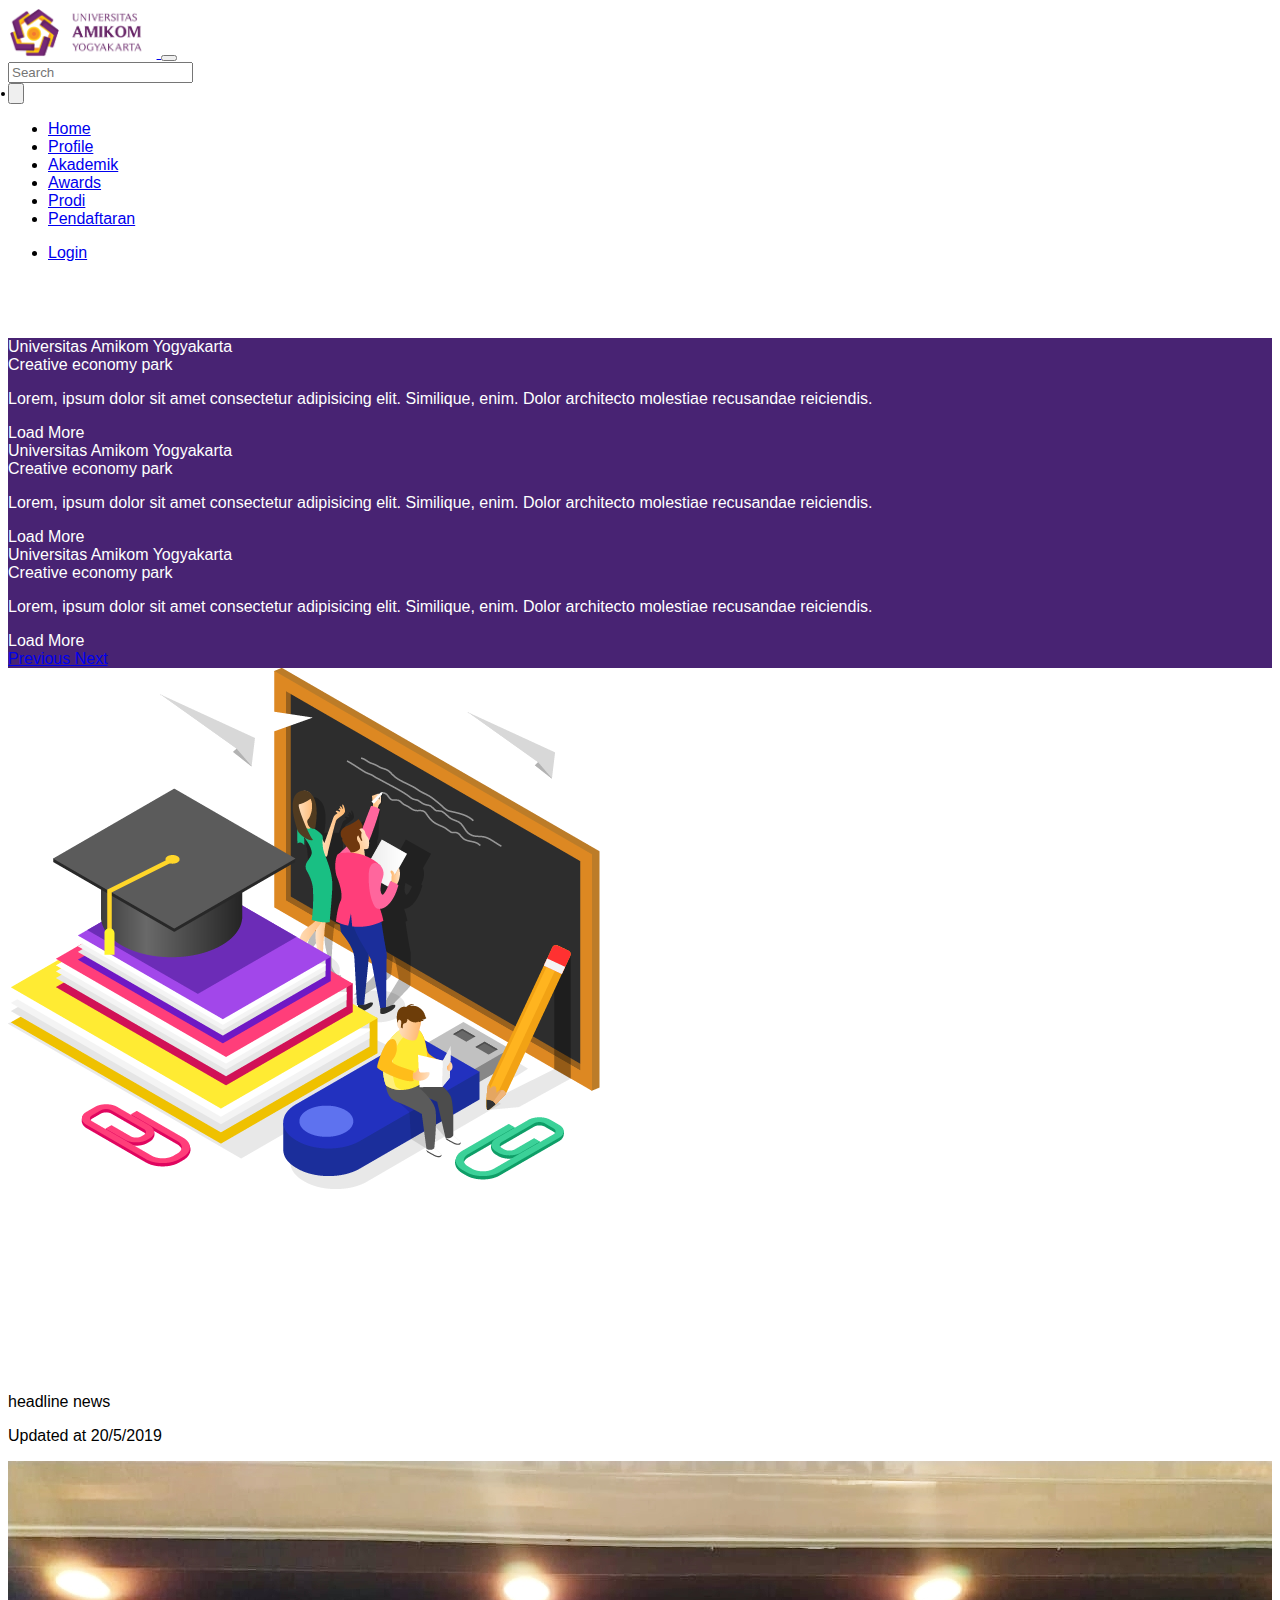
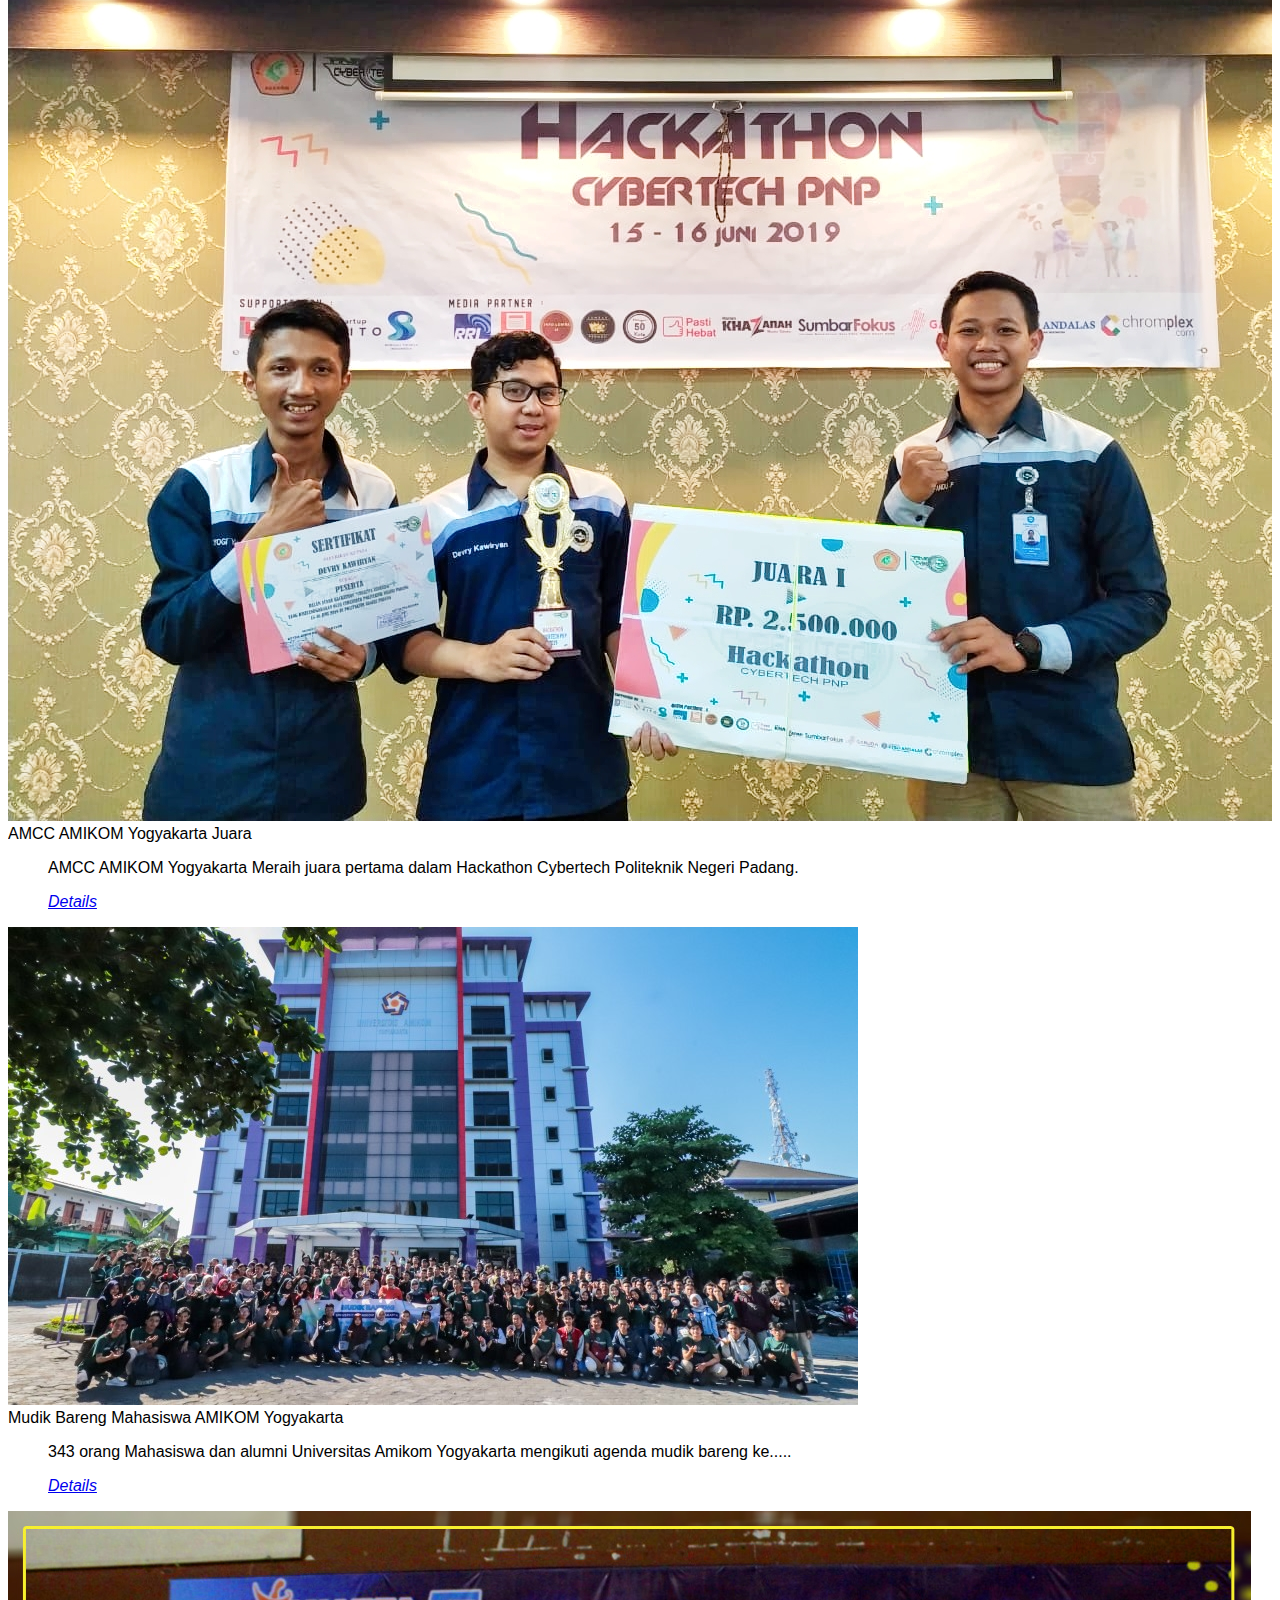
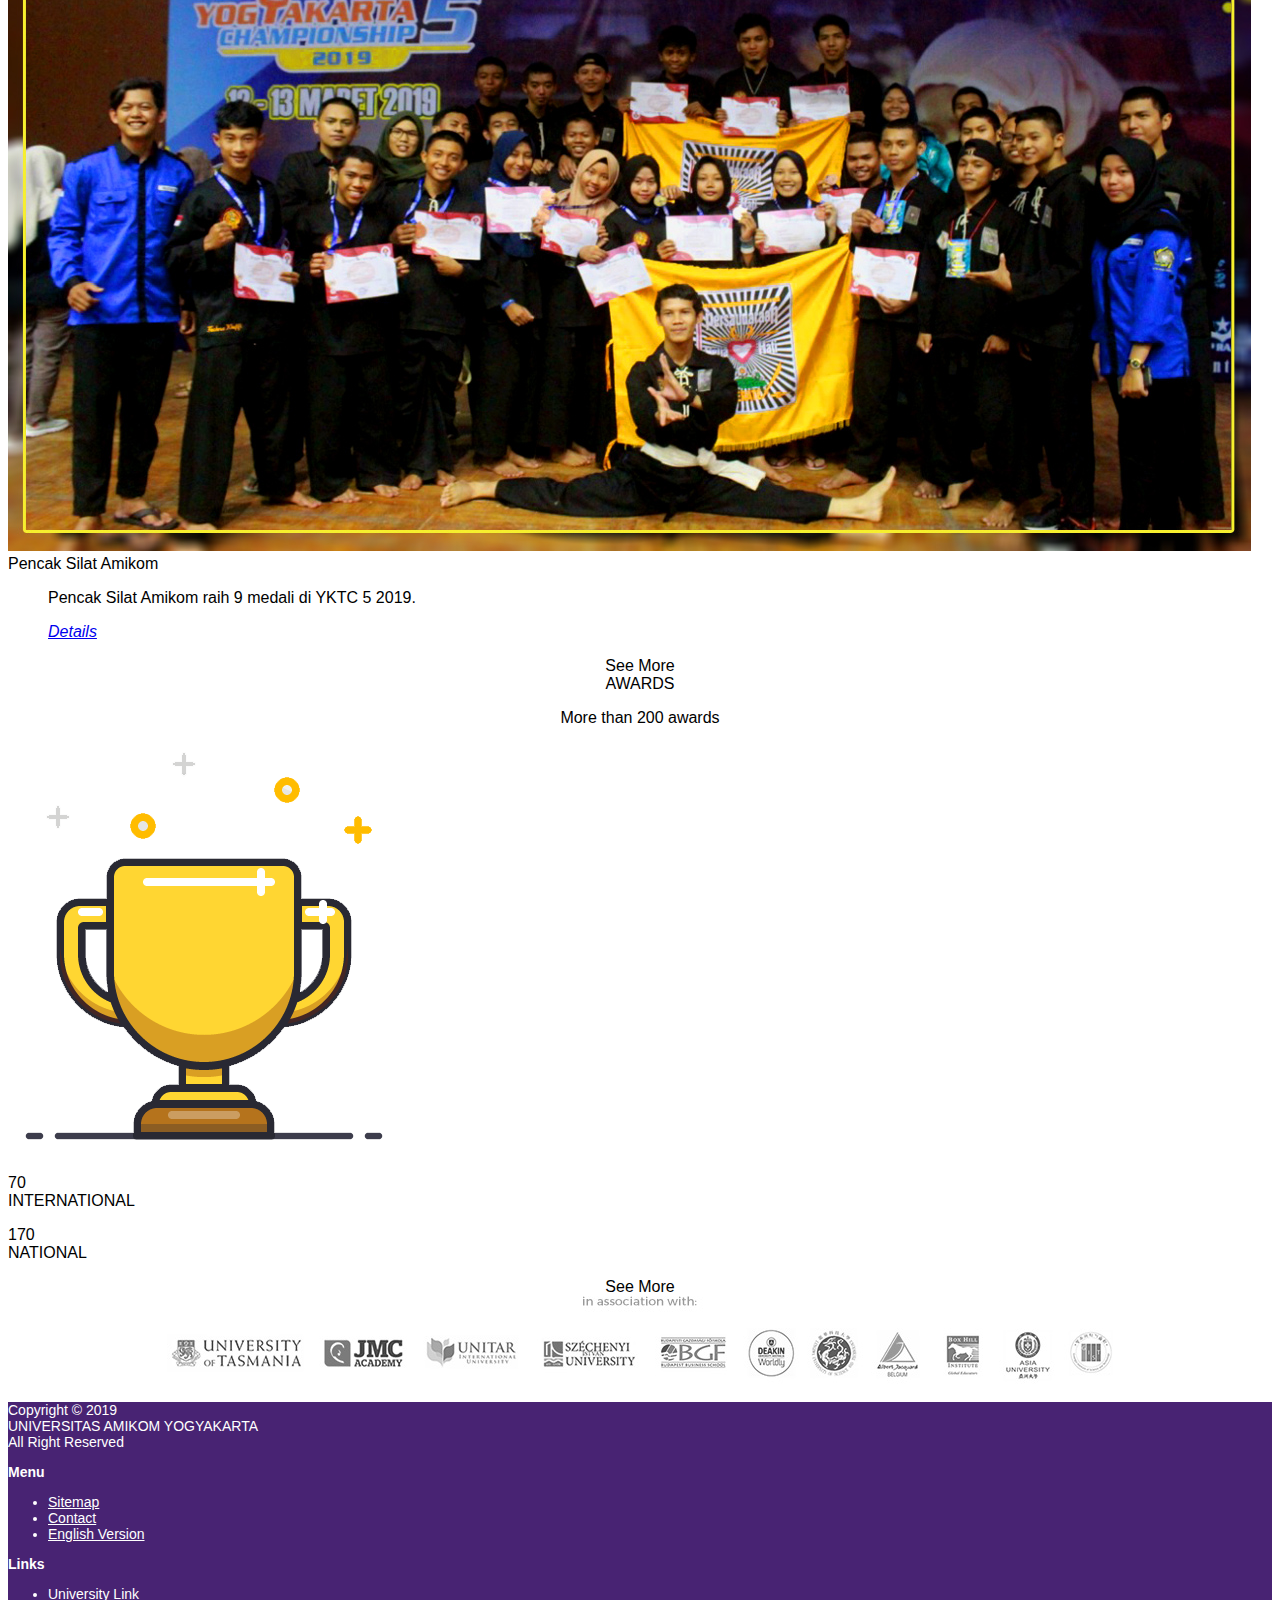
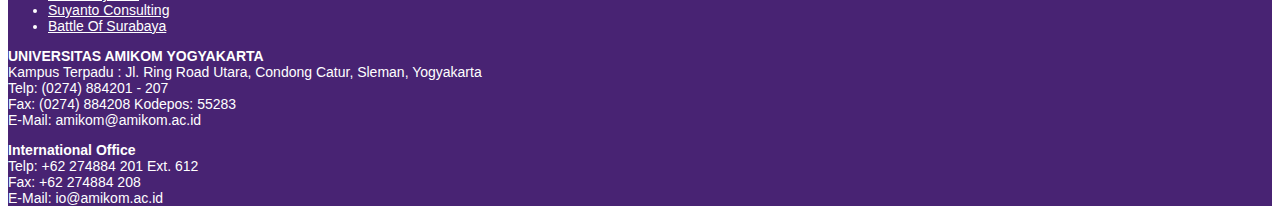
<file: index.html>
<!DOCTYPE html>
<html lang="en">
<head>
  <meta charset="UTF-8">
  <meta name="viewport" content="width=device-width, initial-scale=1.0">
  <meta http-equiv="X-UA-Compatible" content="ie=edge">
  <title>Universitas Amikom Yogyakarta</title>
  <link rel="icon" href="img/img_index/favicon.png">
  <link rel="stylesheet" href="https://use.fontawesome.com/releases/v5.8.2/css/all.css" integrity="sha384-oS3vJWv+0UjzBfQzYUhtDYW+Pj2yciDJxpsK1OYPAYjqT085Qq/1cq5FLXAZQ7Ay" crossorigin="anonymous">
  <link rel="stylesheet" href="https://stackpath.bootstrapcdn.com/bootstrap/4.1.3/css/bootstrap.min.css" integrity="sha384-MCw98/SFnGE8fJT3GXwEOngsV7Zt27NXFoaoApmYm81iuXoPkFOJwJ8ERdknLPMO" crossorigin="anonymous">
  <link rel="stylesheet" href="css/style.css">
</head>
<body>
  <header class="shadow-sm fixed-top bg-white">
    <div class="container">
      <nav class="navbar navbar-expand-lg navbar-light">
        <a class="navbar-brand" href="#">
          <img src="img/img_index/logo.png" alt="logo" height="50px">
        </a>
        <button class="navbar-toggler" type="button" data-toggle="collapse" data-target="#navbarNav" aria-controls="navbarNav" aria-expanded="false" aria-label="Toggle navigation">
          <span class="navbar-toggler-icon"></span>
        </button>
        <div class="collapse navbar-collapse" id="navbarNav">
          <form class="form-inline">
            <div class="input-group">              
              <input type="text" class="form-control" placeholder="Search" aria-label="Username" aria-describedby="basic-addon1">
              <div class="input-group-append">
                <button class="input-group-text" id="basic-addon1">
                  <li class="fas fa-search"></li>
                </button>
              </div>
            </div>
          </form>
          <ul class="ml-auto navbar-nav">
            <li class="nav-item">
              <a class="nav-link" href="#">Home</a>
            </li>
            <li class="nav-item">
              <a class="nav-link" href="#">Profile</a>
            </li>
            <li class="nav-item">
              <a class="nav-link" href="#">Akademik</a>
            </li>
            <li class="nav-item">
              <a class="nav-link" href="#">Awards</a>
            </li>
            <li class="nav-item">
              <a class="nav-link" href="#">Prodi</a>
            </li>
            <li class="nav-item">
              <a class="nav-link" href="#">Pendaftaran</a>
            </li>
          </ul>
          <ul class="navbar-nav">            
            <li class="nav-item">
              <a class="nav-link" href="#">
                <div class="btn btn-outline-primary">Login</div>
              </a>
            </li>
          </ul>
        </div>
      </nav>
    </div>
  </header>

  <section class="carousel">
    <div id="carouselExampleIndicators" class="carousel slide" data-ride="carousel">
      <div class="carousel-inner">
        <div class="carousel-item active">
          <div class="jumbotron jumbotron-fluid">
            <div class="container">
              <div class="col-lg-6 col-sm-12">
                <div>
                  <div class="h1 text-uppercase">Universitas Amikom Yogyakarta</div>
                  <div class="h3 text-uppercase mb-5">
                    Creative economy park
                  </div>
                  <p class="lead mb-5">
                    Lorem, ipsum dolor sit amet consectetur adipisicing elit. 
                    Similique, enim. Dolor architecto molestiae recusandae reiciendis.
                  </p>
                  <div class="btn btn-primary">
                    Load More
                  </div>
                </div>
              </div>
            </div>
          </div>
        </div>
        <div class="carousel-item">
          <div class="jumbotron jumbotron-fluid">
            <div class="container">
              <div class="col-lg-6 col-sm-12">
                <div>
                  <div class="h1 text-uppercase">Universitas Amikom Yogyakarta</div>
                  <div class="h2 text-uppercase mb-5">
                    Creative economy park
                  </div>
                  <p class="lead mb-5">
                    Lorem, ipsum dolor sit amet consectetur adipisicing elit. 
                    Similique, enim. Dolor architecto molestiae recusandae reiciendis.
                  </p>
                  <div class="btn btn-primary">
                    Load More
                  </div>
                </div>
              </div>
            </div>
          </div>
        </div>
        <div class="carousel-item">
          <div class="jumbotron jumbotron-fluid">
            <div class="container">
              <div class="col-lg-6 col-sm-12">
                <div>
                  <div class="h1 text-uppercase">Universitas Amikom Yogyakarta</div>
                  <div class="h2 text-uppercase mb-5">
                    Creative economy park
                  </div>
                  <p class="lead mb-5">
                    Lorem, ipsum dolor sit amet consectetur adipisicing elit. 
                    Similique, enim. Dolor architecto molestiae recusandae reiciendis.
                  </p>
                  <div class="btn btn-primary">
                    Load More
                  </div>
                </div>
              </div>
            </div>
          </div>
        </div>
      </div>
      <a class="carousel-control-prev" href="#carouselExampleIndicators" role="button" data-slide="prev">
        <span class="carousel-control-prev-icon" aria-hidden="true"></span>
        <span class="sr-only">Previous</span>
      </a>
      <a class="carousel-control-next" href="#carouselExampleIndicators" role="button" data-slide="next">
        <span class="carousel-control-next-icon" aria-hidden="true"></span>
        <span class="sr-only">Next</span>
      </a>
    </div>
  </section>

  <section class="banner position-relative">
    <div class="container">
      <div class="row">
        <div class="col-lg-6 col-sm-12"></div>
        <div class="col-lg-6 col-sm-12">
          <div class="position-absolute ilustration">
            <img src="img/img_index/ilustrasi.png" alt="banner" class="img-fluid">
          </div>
        </div>
      </div>
    </div>
  </section>

  <section class="news mb-5">
    <div class="container">
      <div class="h3 text-uppercase text-center">
        headline news
      </div>
      <p class="text-secondary text-center mb-5">
        Updated at 20/5/2019
      </p>
      <div class="row mb-5">
        <div class="col-lg-4 col-sm-12">
          <div class="card border-0">
            <img src="img/img_index/amcc.jpg" alt="img news" class="img-fluid">
            <div class="card-body">
              <div class="h4">
                AMCC AMIKOM Yogyakarta Juara
              </div>
              <blockquote class="blockquote">
                <p class="mb-0">AMCC AMIKOM Yogyakarta Meraih juara pertama dalam Hackathon Cybertech Politeknik Negeri Padang.</p>
                <footer class="blockquote-footer text-right mt-3">
                  <a href="http://www.amikom.ac.id/index.php/main/berita/amcc-amikom-yogyakarta-meraih-juara-pertama-dalam">
                    <cite title="Source Title">Details</cite>
                  </a>
                </footer>
              </blockquote>
            </div>
          </div>
        </div>
        <div class="col-lg-4 col-sm-12">
          <div class="card border-0">
            <img src="img/img_index/mudik_Bareng.jpg" alt="img news" class="img-fluid">
            <div class="card-body">
              <div class="h4">
                Mudik Bareng Mahasiswa AMIKOM Yogyakarta
              </div>
              <blockquote class="blockquote">
                <p class="mb-0">343 orang Mahasiswa dan alumni Universitas Amikom Yogyakarta mengikuti agenda mudik bareng ke.....</p>
                <footer class="blockquote-footer text-right mt-3">
                  <a href="http://www.amikom.ac.id/index.php/main/berita/343-orang-mahasiswa-dan-alumni-universitas-amikom">
                    <cite title="Source Title">Details</cite>
                  </a>
                </footer>
              </blockquote>
            </div>
          </div>
        </div>
        <div class="col-lg-4 col-sm-12">
          <div class="card border-0">
            <img src="img/img_index/pencak_Silat.jpg" alt="img news" class="img-fluid">
            <div class="card-body">
              <div class="h4">
                Pencak Silat Amikom
              </div>
              <blockquote class="blockquote">
                <p class="mb-0">Pencak Silat Amikom raih 9 medali di YKTC 5 2019.</p>
                <footer class="blockquote-footer text-right mt-3">
                  <a href="http://www.amikom.ac.id/index.php/main/berita/pencak-silat-amikom-raih-9-medali-di-yktc-5-219">
                    <cite title="Source Title">Details</cite>
                  </a>
                </footer>
              </blockquote>
            </div>
          </div>
        </div>
      </div>      
      <center>
        <div class="btn btn-primary mb-5">
          See More
        </div>
      </center>
    </div>
  </section>

  <!--<section class="akademik mb-5">
    <div class="container">
      <div class="text-center mb-5">
        <div class="h3 text-uppercase">
          akademik
        </div>
        <p class="text-secondary">
          All about akademik
        </p>
      </div>
      <div class="col-lg-8 mx-auto">
        <div class="row">
          <div class="col-lg-6 col-sm-12 order-lg-1 order-sm-2 mb-5">
            <p>
              <div class="h4">
                Mahasiswa
              </div>
              <div>
                Lorem ipsum dolor sit amet consectetur adipisicing elit. 
                Maxime nobis animi eligendi a voluptates.
              </div>
            </p>
          </div>
          <div class="col-lg-6 col-sm-12 order-lg-2 order-sm-1 mb-5">
            <img src="img/mahasiswa.png" alt="mahasiswa" class="img-fluid">
          </div>
        </div>
        <div class="row">
          <div class="col-lg-6 col-sm-12 mb-5">
            <img src="img/dosen.png" alt="dosen" class="img-fluid">
          </div>
          <div class="col-lg-6 col-sm-12 mb-5">
            <p>
              <div class="h4">
                Dosen
              </div>
              <div>
                Lorem ipsum dolor sit amet consectetur adipisicing elit. 
                Maxime nobis animi eligendi a voluptates.
              </div>
            </p>
          </div>
        </div>
      </div>   
      <center>
        <div class="btn btn-primary mb-5">
          See More
        </div>
      </center>
    </div>
  </section>-->

  <section class="awards mb-5">
    <div class="container">
      <center class="mb-5">
        <div class="h3">AWARDS</div>
        <p class="text-secondary">More than 200 awards</p>
      </center>
      <div class="col-lg-12 mx-auto mb-5">
        <div class="row">
          <div class="col-lg-4 col-sm-12">
            <img src="img/img_index/trophy.png" alt="trophy" class="img-fluid">
          </div>
          <div class="col-lg-8 col-sm-12 clearfix">
            <div class="float-right">
              <p>
                <div class="display-1 font-weight-bold text-warning">
                  70
                </div>
                <div class="display-4 font-weight-bold">
                  INTERNATIONAL
                </div>
              </p>
              <p>
                <div class="display-1 font-weight-bold text-warning">
                  170
                </div>
                <div class="display-4 font-weight-bold">
                  NATIONAL
                </div>
              </p>
            </div>
          </div>
        </div>
      </div>   
      <center>
        <div class="btn btn-primary mb-5">
          See More
        </div>
      </center>
    </div>
  </section>

  <section class="asosiation">
    <div class="container">
      <center>
        <img src="img/img_index/amikom-in-association.jpg" alt="asosiation" class="img-fluid mb-5">
      </center>
    </div>
  </section>

  <section class="footer">
    <div class="container">
      <div class="jumbotron jumbotron-fluid bg-transparent mb-0">
        <div class="row">
          <div class="col-lg-3 col-md-6 col-sm-12">
            <p>
              Copyright &copy; 2019 <br>
              UNIVERSITAS AMIKOM YOGYAKARTA <br>
              All Right Reserved
            </p>
          </div>
          <div class="col-lg-3 col-md-6 col-sm-12">
            <b>Menu</b>
            <ul class="nav flex-column">
              <li class="nav-item">
                <a class="nav-link" href="#">Sitemap</a>
              </li>
              <li class="nav-item">
                <a class="nav-link" href="#">Contact</a>
              </li>
              <li class="nav-item">
                <a class="nav-link" href="#">English Version</a>
              </li>
            </ul>
          </div>
          <div class="col-lg-3 col-md-6 col-sm-12">
            <b>Links</b>
            <ul class="nav flex-column">
              <li class="nav-item">
                <a class="nav-link" href="#">University Link</a>
              </li>
              <li class="nav-item">
                <a class="nav-link" href="#">Suyanto Consulting</a>
              </li>
              <li class="nav-item">
                <a class="nav-link" href="#">Battle Of Surabaya</a>
              </li>
            </ul>
          </div>
          <div class="col-lg-3 col-md-6 col-sm-12">
            <p>
              <b>UNIVERSITAS AMIKOM YOGYAKARTA</b> <br>
              Kampus Terpadu : Jl. Ring Road Utara, Condong Catur, Sleman, Yogyakarta <br>                
              Telp: (0274) 884201 - 207 <br>	
              Fax: (0274) 884208 Kodepos: 55283 <br>   
              E-Mail: amikom@amikom.ac.id
            </p>
            <p>              
              <b>International Office</b> <br>
              Telp: +62 274884 201 Ext. 612 <br>
              Fax: +62 274884 208 <br>
              E-Mail: io@amikom.ac.id <br>
            </p>
          </div>
        </div>
      </div>
    </div>
  </section>

  <script src="https://code.jquery.com/jquery-3.3.1.slim.min.js" integrity="sha384-q8i/X+965DzO0rT7abK41JStQIAqVgRVzpbzo5smXKp4YfRvH+8abtTE1Pi6jizo" crossorigin="anonymous"></script>
  <script src="https://cdnjs.cloudflare.com/ajax/libs/popper.js/1.14.3/umd/popper.min.js" integrity="sha384-ZMP7rVo3mIykV+2+9J3UJ46jBk0WLaUAdn689aCwoqbBJiSnjAK/l8WvCWPIPm49" crossorigin="anonymous"></script>
  <script src="https://stackpath.bootstrapcdn.com/bootstrap/4.1.3/js/bootstrap.min.js" integrity="sha384-ChfqqxuZUCnJSK3+MXmPNIyE6ZbWh2IMqE241rYiqJxyMiZ6OW/JmZQ5stwEULTy" crossorigin="anonymous"></script>
</body>
</html>
</file>
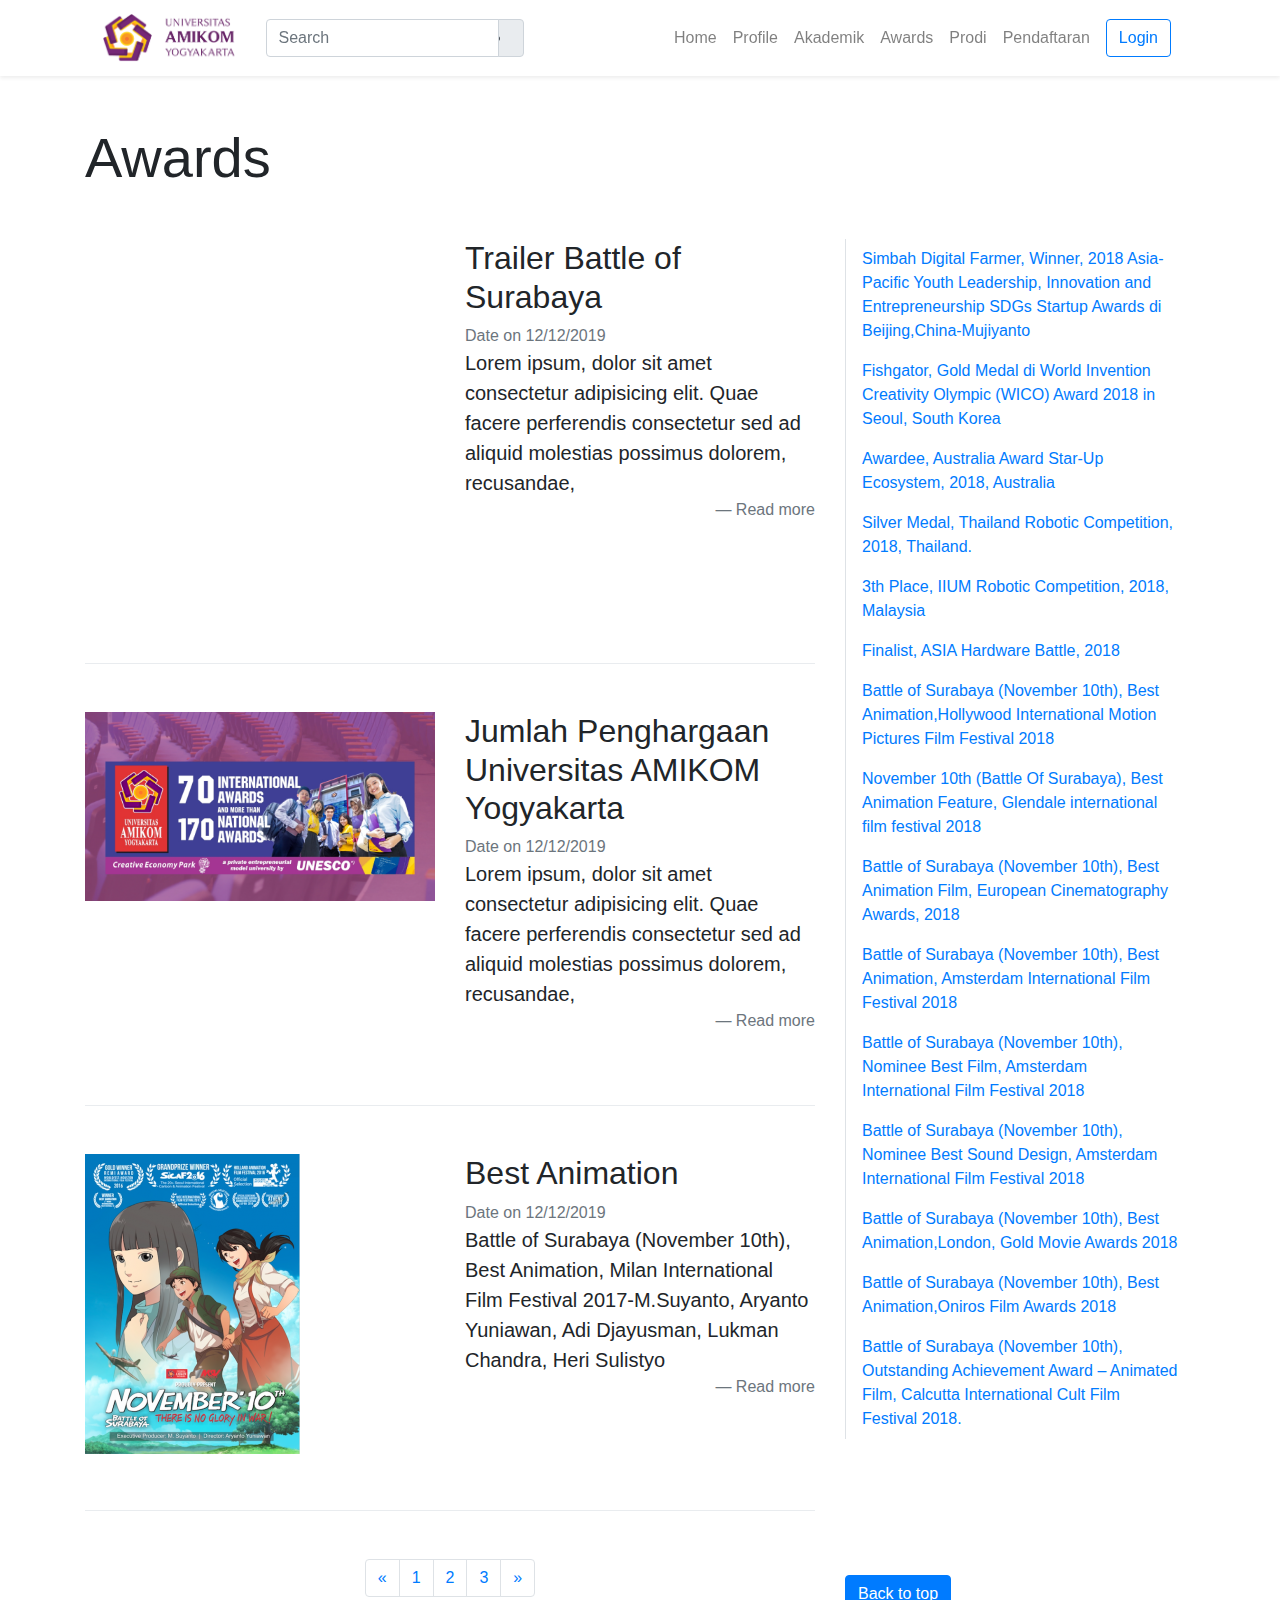
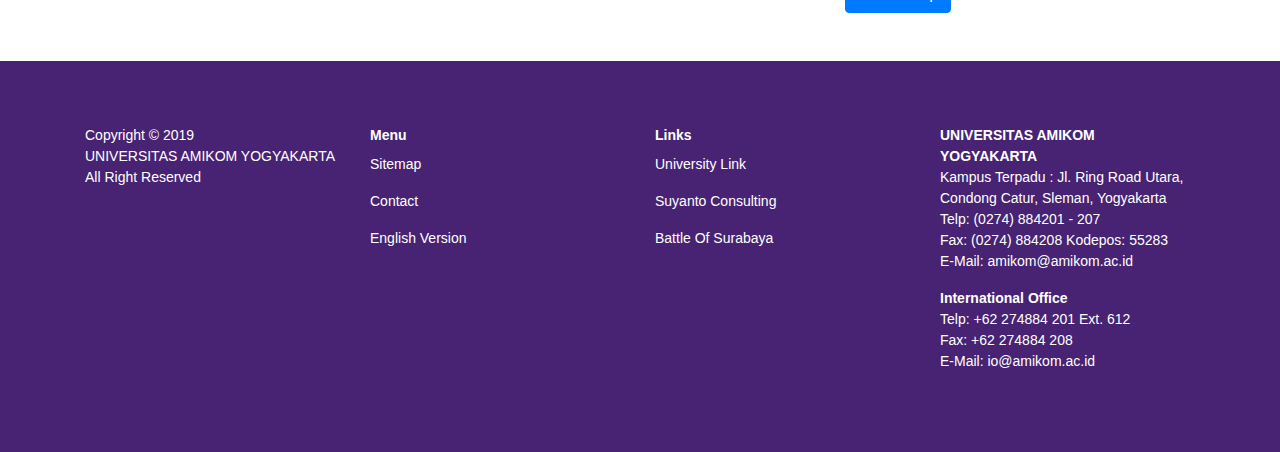
<file: awards.html>
<!DOCTYPE html>
<html lang="en">
<head>
  <meta charset="UTF-8">
  <meta name="viewport" content="width=device-width, initial-scale=1.0">
  <meta http-equiv="X-UA-Compatible" content="ie=edge">
  <link rel="icon" href="img/img_awards/favicon.png">
  <link rel="stylesheet" href="https://use.fontawesome.com/releases/v5.8.2/css/all.css" integrity="sha384-oS3vJWv+0UjzBfQzYUhtDYW+Pj2yciDJxpsK1OYPAYjqT085Qq/1cq5FLXAZQ7Ay" crossorigin="anonymous">
  <link rel="stylesheet" href="https://stackpath.bootstrapcdn.com/bootstrap/4.3.1/css/bootstrap.min.css" integrity="sha384-ggOyR0iXCbMQv3Xipma34MD+dH/1fQ784/j6cY/iJTQUOhcWr7x9JvoRxT2MZw1T" crossorigin="anonymous">
  <link rel="stylesheet" href="css/style.css">
  <title>Universitas Amikom Yogyakarta | News</title>
</head>
<body>
  <header class="shadow-sm fixed-top bg-white">
    <div class="container">
      <nav class="navbar navbar-expand-lg navbar-light">
        <a class="navbar-brand" href="#">
          <img src="img/img_awards/logo.png" alt="logo" height="50px">
        </a>
        <button class="navbar-toggler" type="button" data-toggle="collapse" data-target="#navbarNav" aria-controls="navbarNav" aria-expanded="false" aria-label="Toggle navigation">
          <span class="navbar-toggler-icon"></span>
        </button>
        <div class="collapse navbar-collapse" id="navbarNav">
          <form class="form-inline">
            <div class="input-group">              
              <input type="text" class="form-control" placeholder="Search" aria-label="Username" aria-describedby="basic-addon1">
              <div class="input-group-append">
                <button class="input-group-text" id="basic-addon1">
                  <li class="fas fa-search"></li>
                </button>
              </div>
            </div>
          </form>
          <ul class="ml-auto navbar-nav">
            <li class="nav-item">
              <a class="nav-link" href="#">Home</a>
            </li>
            <li class="nav-item">
              <a class="nav-link" href="#">Profile</a>
            </li>
            <li class="nav-item">
              <a class="nav-link" href="#">Akademik</a>
            </li>
            <li class="nav-item">
              <a class="nav-link" href="#">Awards</a>
            </li>
            <li class="nav-item">
              <a class="nav-link" href="#">Prodi</a>
            </li>
            <li class="nav-item">
              <a class="nav-link" href="#">Pendaftaran</a>
            </li>
          </ul>
          <ul class="navbar-nav">            
            <li class="nav-item">
              <a class="nav-link" href="#">
                <div class="btn btn-outline-primary">Login</div>
              </a>
            </li>
          </ul>
        </div>
      </nav>
    </div>
  </header>

  <section class="title-page pt-5 mb-5" id="top">
    <div class="container">
      <p class="display-4">
        Awards
      </p>
    </div>
  </section>

  <section class="mb-5">
    <div class="container">
      <div class="row">
        <div class="col-lg-8 col-md-12">
          <div class="row">
            <div class="col-lg-6 col-sm-12 mb-5">
			  <p><iframe width="100%" height="345" src="https://www.youtube.com/embed/8AQuF80vjV0?feature=oembed" frameborder="0" allow="autoplay; encrypted-media" allowfullscreen></iframe></p>
              <!--<img src="img/dosen.png" alt="dosen" class="img-fluid">-->
            </div>
            <div class="col-lg-6 col-sm-12 mb-5">
              <p class="h2">
                Trailer Battle of Surabaya
              </p>
              <span class="text-muted">
                Date on 12/12/2019
              </span>
              <blockquote class="blockquote">
                <p class="mb-0">
                  Lorem ipsum, dolor sit amet consectetur adipisicing elit. 
                  Quae facere perferendis consectetur sed ad aliquid molestias possimus dolorem, recusandae,                   
                </p>
                <a href="#" class="blockquote-footer text-right">Read more</a>
              </blockquote>
            </div>
          </div>
          <div class="dropdown-divider mb-5"></div>
          <div class="row">
            <div class="col-lg-6 col-sm-12 mb-1">
              <img src="img/img_awards/awards_Amikom.png" alt="dosen" class="img-fluid">
            </div>
            <div class="col-lg-6 col-sm-12 mb-5">
              <p class="h2">
                Jumlah Penghargaan Universitas AMIKOM Yogyakarta
              </p>
              <span class="text-muted">
                Date on 12/12/2019
              </span>
              <blockquote class="blockquote">
                <p class="mb-0">
                  Lorem ipsum, dolor sit amet consectetur adipisicing elit. 
                  Quae facere perferendis consectetur sed ad aliquid molestias possimus dolorem, recusandae,                   
                </p>
                <a href="#" class="blockquote-footer text-right">Read more</a>
              </blockquote>
            </div>
          </div>
          <div class="dropdown-divider mb-5"></div>
          <div class="row">
            <div class="col-lg-6 col-sm-12 mb-5">
              <img src="img/img_awards/10november.png" alt="dosen" class="img-fluid">
            </div>
            <div class="col-lg-6 col-sm-12 mb-5">
              <p class="h2">
                Best Animation
              </p>
              <span class="text-muted">
                Date on 12/12/2019
              </span>
              <blockquote class="blockquote">
                <p class="mb-0">
                  Battle of Surabaya (November 10th), Best Animation, Milan International Film Festival 2017-M.Suyanto, 
				  Aryanto Yuniawan, Adi Djayusman, Lukman Chandra, Heri Sulistyo                   
                </p>
                <a href="#" class="blockquote-footer text-right">Read more</a>
              </blockquote>
            </div>
          </div>
          <div class="dropdown-divider mb-5"></div>
          <nav aria-label="Page navigation example">
            <ul class="pagination justify-content-center">
              <li class="page-item">
                <a class="page-link" href="#" aria-label="Previous">
                  <span aria-hidden="true">&laquo;</span>
                </a>
              </li>
              <li class="page-item"><a class="page-link" href="#">1</a></li>
              <li class="page-item"><a class="page-link" href="#">2</a></li>
              <li class="page-item"><a class="page-link" href="#">3</a></li>
              <li class="page-item">
                <a class="page-link" href="#" aria-label="Next">
                  <span aria-hidden="true">&raquo;</span>
                </a>
              </li>
            </ul>
          </nav>
        </div>
        <div class="col-lg-4 position-relative d-none d-lg-block">
          <nav class="nav flex-column border-left">
            <a class="nav-link" href="#">Simbah Digital Farmer, Winner, 2018 Asia-Pacific Youth Leadership, 
			Innovation and Entrepreneurship SDGs Startup Awards di Beijing,China-Mujiyanto</a>
            <a class="nav-link" href="#">Fishgator, Gold Medal di World Invention Creativity Olympic (WICO) Award 2018 in Seoul, South Korea</a>
            <a class="nav-link" href="#">Awardee, Australia Award Star-Up Ecosystem, 2018, Australia</a>
            <a class="nav-link" href="#">Silver Medal, Thailand Robotic Competition, 2018, Thailand.</a>
            <a class="nav-link" href="#">3th Place, IIUM Robotic Competition, 2018, Malaysia</a>
            <a class="nav-link" href="#">Finalist, ASIA Hardware Battle, 2018</a>
			<a class="nav-link" href="#">Battle of Surabaya (November 10th), Best Animation,Hollywood International Motion Pictures Film Festival 2018</a>
			<a class="nav-link" href="#">November 10th (Battle Of Surabaya), Best Animation Feature, Glendale international film festival 2018</a>
			<a class="nav-link" href="#">Battle of Surabaya (November 10th), Best Animation Film, European Cinematography Awards, 2018</a>
			<a class="nav-link" href="#">Battle of Surabaya (November 10th), Best Animation, Amsterdam International Film Festival 2018</a>
			<a class="nav-link" href="#">Battle of Surabaya (November 10th), Nominee Best Film, Amsterdam International Film Festival 2018</a>
			<a class="nav-link" href="#">Battle of Surabaya (November 10th), Nominee Best Sound Design, Amsterdam International Film Festival 2018</a>
			<a class="nav-link" href="#">Battle of Surabaya (November 10th), Best Animation,London, Gold Movie Awards 2018</a>
			<a class="nav-link" href="#">Battle of Surabaya (November 10th), Best Animation,Oniros Film Awards 2018</a>
			<a class="nav-link" href="#">Battle of Surabaya (November 10th), Outstanding Achievement Award – Animated Film, Calcutta International Cult Film Festival 2018.</a>
          </nav>
          <a href="#top" class="position-absolute" style="bottom: 0;">
            <div class="btn btn-primary">
              Back to top
            </div>
          </a>
        </div>
      </div>
    </div>
  </section>

  <section class="footer">
    <div class="container">
      <div class="jumbotron jumbotron-fluid bg-transparent mb-0">
        <div class="row">
          <div class="col-lg-3 col-md-6 col-sm-12">
            <p>
              Copyright &copy; 2019 <br>
              UNIVERSITAS AMIKOM YOGYAKARTA <br>
              All Right Reserved
            </p>
          </div>
          <div class="col-lg-3 col-md-6 col-sm-12">
            <b>Menu</b>
            <ul class="nav flex-column">
              <li class="nav-item">
                <a class="nav-link" href="#">Sitemap</a>
              </li>
              <li class="nav-item">
                <a class="nav-link" href="#">Contact</a>
              </li>
              <li class="nav-item">
                <a class="nav-link" href="#">English Version</a>
              </li>
            </ul>
          </div>
          <div class="col-lg-3 col-md-6 col-sm-12">
            <b>Links</b>
            <ul class="nav flex-column">
              <li class="nav-item">
                <a class="nav-link" href="#">University Link</a>
              </li>
              <li class="nav-item">
                <a class="nav-link" href="#">Suyanto Consulting</a>
              </li>
              <li class="nav-item">
                <a class="nav-link" href="#">Battle Of Surabaya</a>
              </li>
            </ul>
          </div>
          <div class="col-lg-3 col-md-6 col-sm-12">
            <p>
              <b>UNIVERSITAS AMIKOM YOGYAKARTA</b> <br>
              Kampus Terpadu : Jl. Ring Road Utara, Condong Catur, Sleman, Yogyakarta <br>                
              Telp: (0274) 884201 - 207 <br>
              Fax: (0274) 884208 Kodepos: 55283 <br>   
              E-Mail: amikom@amikom.ac.id
            </p>
            <p>              
              <b>International Office</b> <br>
              Telp: +62 274884 201 Ext. 612 <br>
              Fax: +62 274884 208 <br>
              E-Mail: io@amikom.ac.id <br>
            </p>
          </div>
        </div>
      </div>
    </div>
  </section>
  
  <script src="https://code.jquery.com/jquery-3.3.1.slim.min.js" integrity="sha384-q8i/X+965DzO0rT7abK41JStQIAqVgRVzpbzo5smXKp4YfRvH+8abtTE1Pi6jizo" crossorigin="anonymous"></script>
  <script src="https://cdnjs.cloudflare.com/ajax/libs/popper.js/1.14.7/umd/popper.min.js" integrity="sha384-UO2eT0CpHqdSJQ6hJty5KVphtPhzWj9WO1clHTMGa3JDZwrnQq4sF86dIHNDz0W1" crossorigin="anonymous"></script>
  <script src="https://stackpath.bootstrapcdn.com/bootstrap/4.3.1/js/bootstrap.min.js" integrity="sha384-JjSmVgyd0p3pXB1rRibZUAYoIIy6OrQ6VrjIEaFf/nJGzIxFDsf4x0xIM+B07jRM" crossorigin="anonymous"></script>
</body>
</html>
</file>
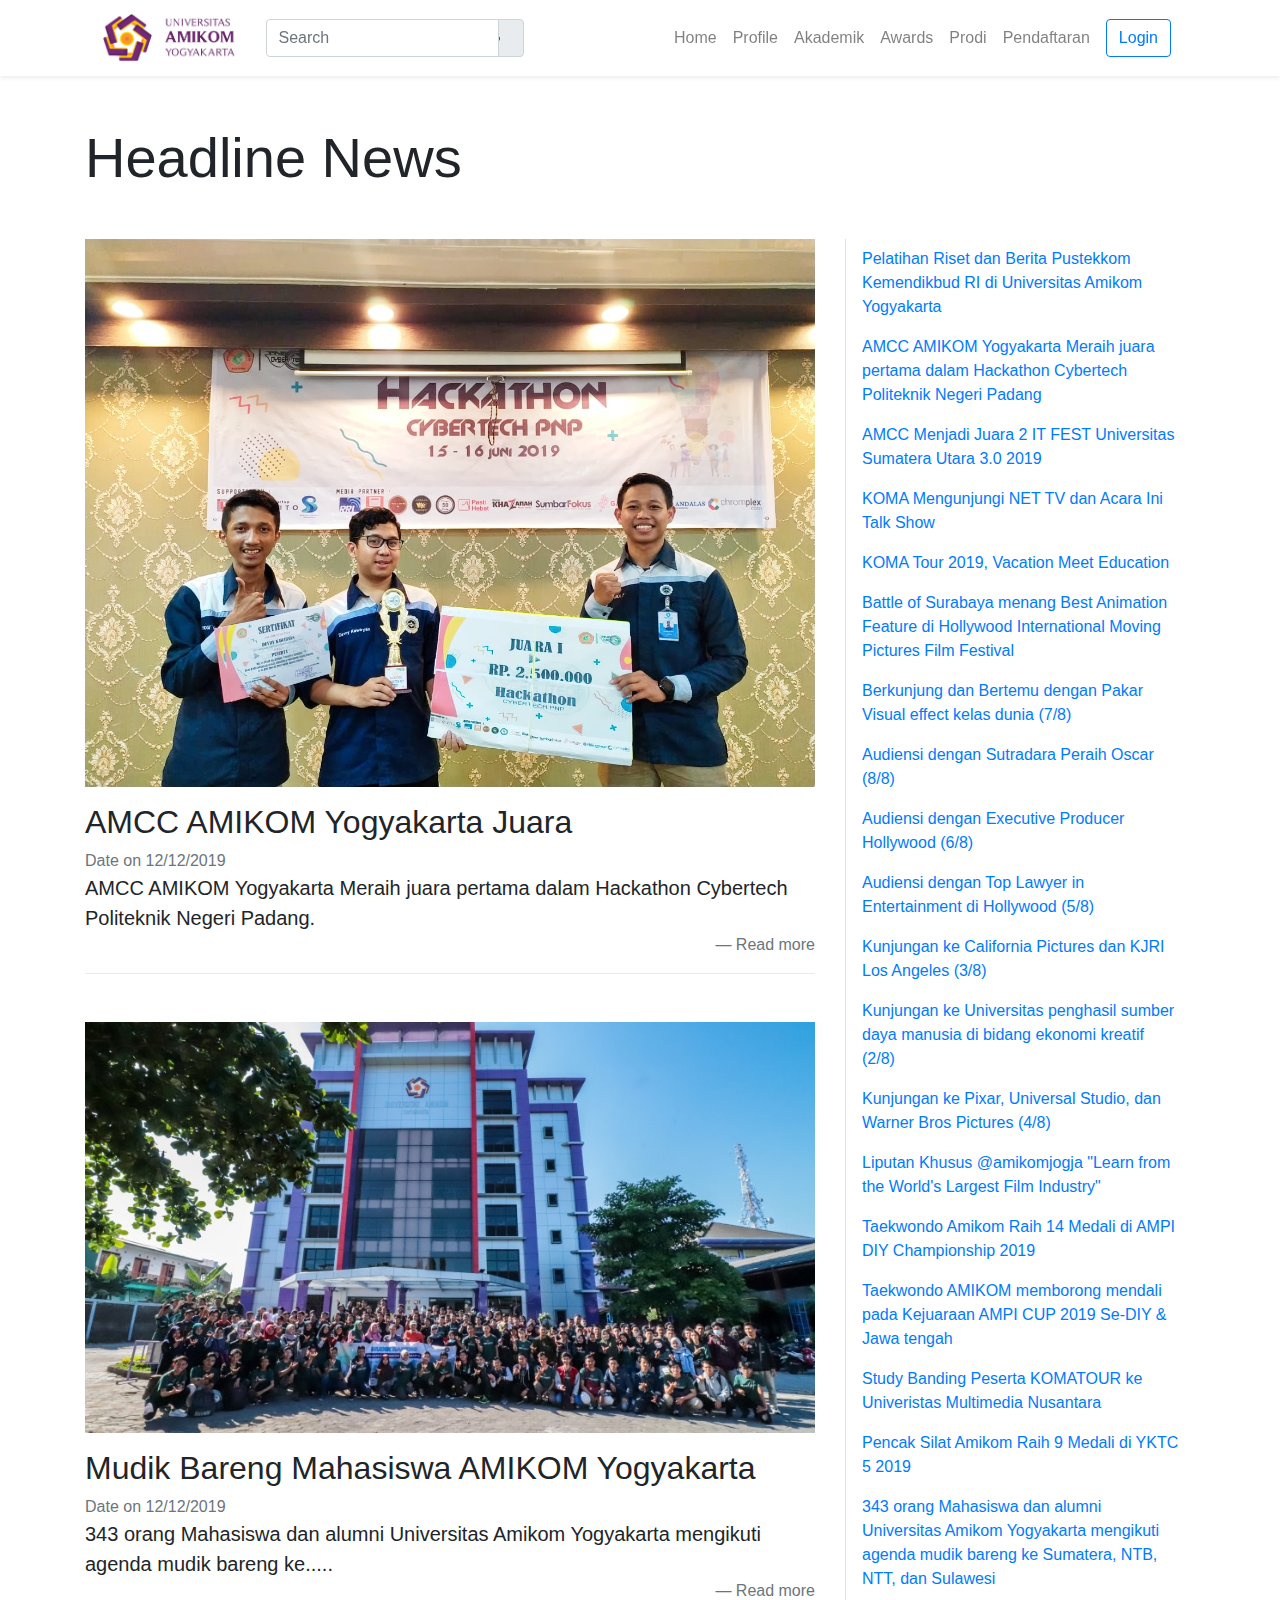
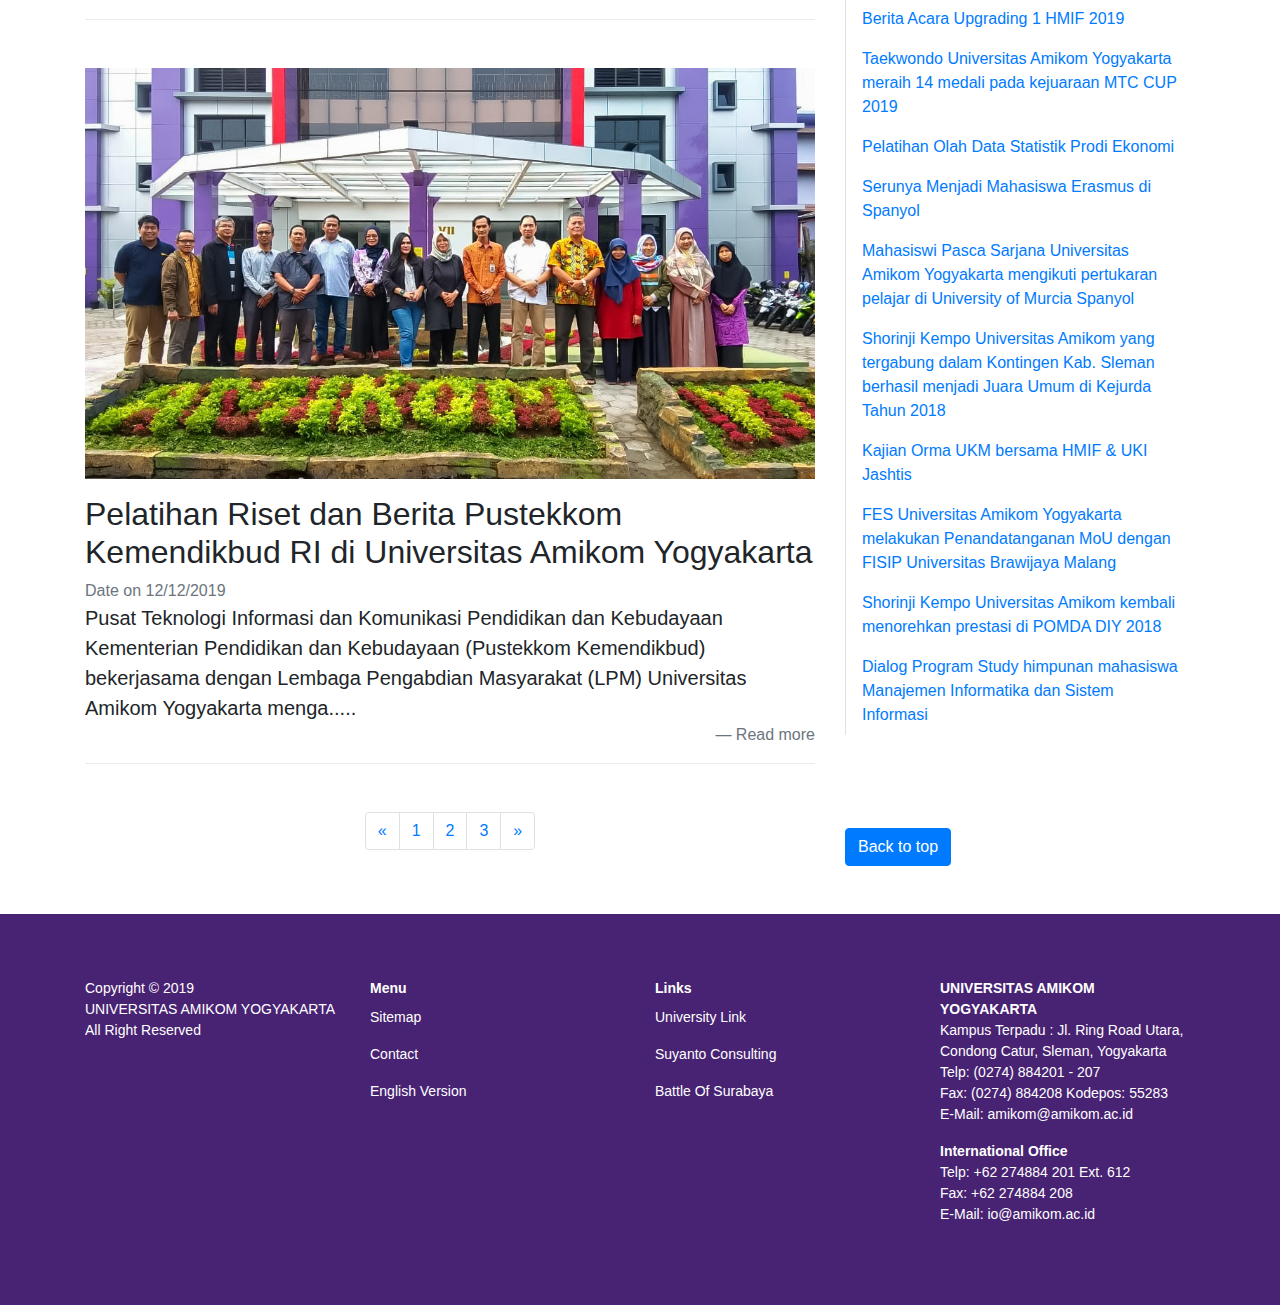
<file: news.html>
<!DOCTYPE html>
<html lang="en">
<head>
  <meta charset="UTF-8">
  <meta name="viewport" content="width=device-width, initial-scale=1.0">
  <meta http-equiv="X-UA-Compatible" content="ie=edge">
  <link rel="icon" href="img/img_news/favicon.png">
  <link rel="stylesheet" href="https://use.fontawesome.com/releases/v5.8.2/css/all.css" integrity="sha384-oS3vJWv+0UjzBfQzYUhtDYW+Pj2yciDJxpsK1OYPAYjqT085Qq/1cq5FLXAZQ7Ay" crossorigin="anonymous">
  <link rel="stylesheet" href="https://stackpath.bootstrapcdn.com/bootstrap/4.3.1/css/bootstrap.min.css" integrity="sha384-ggOyR0iXCbMQv3Xipma34MD+dH/1fQ784/j6cY/iJTQUOhcWr7x9JvoRxT2MZw1T" crossorigin="anonymous">
  <link rel="stylesheet" href="css/style.css">
  <title>Universitas Amikom Yogyakarta | News</title>
</head>
<body>
  <header class="shadow-sm fixed-top bg-white">
    <div class="container">
      <nav class="navbar navbar-expand-lg navbar-light">
        <a class="navbar-brand" href="#">
          <img src="img/img_news/logo.png" alt="logo" height="50px">
        </a>
        <button class="navbar-toggler" type="button" data-toggle="collapse" data-target="#navbarNav" aria-controls="navbarNav" aria-expanded="false" aria-label="Toggle navigation">
          <span class="navbar-toggler-icon"></span>
        </button>
        <div class="collapse navbar-collapse" id="navbarNav">
          <form class="form-inline">
            <div class="input-group">              
              <input type="text" class="form-control" placeholder="Search" aria-label="Username" aria-describedby="basic-addon1">
              <div class="input-group-append">
                <button class="input-group-text" id="basic-addon1">
                  <li class="fas fa-search"></li>
                </button>
              </div>
            </div>
          </form>
          <ul class="ml-auto navbar-nav">
            <li class="nav-item">
              <a class="nav-link" href="#">Home</a>
            </li>
            <li class="nav-item">
              <a class="nav-link" href="#">Profile</a>
            </li>
            <li class="nav-item">
              <a class="nav-link" href="#">Akademik</a>
            </li>
            <li class="nav-item">
              <a class="nav-link" href="#">Awards</a>
            </li>
            <li class="nav-item">
              <a class="nav-link" href="#">Prodi</a>
            </li>
            <li class="nav-item">
              <a class="nav-link" href="#">Pendaftaran</a>
            </li>
          </ul>
          <ul class="navbar-nav">            
            <li class="nav-item">
              <a class="nav-link" href="#">
                <div class="btn btn-outline-primary">Login</div>
              </a>
            </li>
          </ul>
        </div>
      </nav>
    </div>
  </header>

  <section class="title-page pt-5 mb-5" id="top">
    <div class="container">
      <p class="display-4">
        Headline News
      </p>
    </div>
  </section>

  <section class="mb-5">
    <div class="container">
      <div class="row">
        <div class="col-lg-8 col-md-12">
          <div>
              <figure>
			    <!--<p><iframe width="600" height="345" src="https://www.youtube.com/embed/8AQuF80vjV0?feature=oembed" frameborder="0" allow="autoplay; encrypted-media" allowfullscreen></iframe></p>-->
                <img src="img/img_news/amcc.jpg" alt="" class="img-fluid">
              </figure>
              <p class="h2">
                AMCC AMIKOM Yogyakarta Juara
              </p>
              <span class="text-muted">
                Date on 12/12/2019
              </span>
              <blockquote class="blockquote">
                <p class="mb-0">
                  AMCC AMIKOM Yogyakarta Meraih juara pertama dalam Hackathon Cybertech Politeknik Negeri Padang.                   
                </p>
                <a href="http://www.amikom.ac.id/index.php/main/berita/amcc-amikom-yogyakarta-meraih-juara-pertama-dalam" class="blockquote-footer text-right">Read more</a>
              </blockquote>
          </div>
          <div class="dropdown-divider mb-5"></div>
          <div>
              <figure>
                <img src="img/img_news/mudik_Bareng.jpg" alt="" class="img-fluid">
              </figure>
              <p class="h2">
                Mudik Bareng Mahasiswa AMIKOM Yogyakarta
              </p>
              <span class="text-muted">
                Date on 12/12/2019
              </span>
              <blockquote class="blockquote">
                <p class="mb-0">
                  343 orang Mahasiswa dan alumni Universitas Amikom Yogyakarta mengikuti agenda mudik bareng ke.....                   
                </p>
                <a href="http://www.amikom.ac.id/index.php/main/berita/343-orang-mahasiswa-dan-alumni-universitas-amikom" class="blockquote-footer text-right">Read more</a>
              </blockquote>
          </div>
          <div class="dropdown-divider mb-5"></div>
          <div>
              <figure>
                <img src="img/img_news/pelatihan.jpg" alt="" class="img-fluid">
              </figure>
              <p class="h2">
                Pelatihan Riset dan Berita Pustekkom Kemendikbud RI di Universitas Amikom Yogyakarta
              </p>
              <span class="text-muted">
                Date on 12/12/2019
              </span>
              <blockquote class="blockquote">
                <p class="mb-0">
                  Pusat Teknologi Informasi dan Komunikasi Pendidikan dan Kebudayaan Kementerian Pendidikan dan Kebudayaan (Pustekkom Kemendikbud) 
				  bekerjasama dengan Lembaga Pengabdian Masyarakat (LPM) Universitas Amikom Yogyakarta menga.....                   
                </p>
                <a href="http://www.amikom.ac.id/index.php/main/berita/pelatihan-riset-dan-berita-pustekkom-kemendikbud-r" class="blockquote-footer text-right">Read more</a>
              </blockquote>
          </div>
          <div class="dropdown-divider mb-5"></div>
          <nav aria-label="Page navigation example">
            <ul class="pagination justify-content-center">
              <li class="page-item">
                <a class="page-link" href="#" aria-label="Previous">
                  <span aria-hidden="true">&laquo;</span>
                </a>
              </li>
              <li class="page-item"><a class="page-link" href="#">1</a></li>
              <li class="page-item"><a class="page-link" href="#">2</a></li>
              <li class="page-item"><a class="page-link" href="#">3</a></li>
              <li class="page-item">
                <a class="page-link" href="#" aria-label="Next">
                  <span aria-hidden="true">&raquo;</span>
                </a>
              </li>
            </ul>
          </nav>
        </div>
        <div class="col-lg-4 position-relative d-none d-lg-block">
          <nav class="nav flex-column border-left">
            <a class="nav-link" href="#">Pelatihan Riset dan Berita Pustekkom Kemendikbud RI di Universitas Amikom Yogyakarta</a>
            <a class="nav-link" href="#">AMCC AMIKOM Yogyakarta Meraih juara pertama dalam Hackathon Cybertech Politeknik Negeri Padang</a>
            <a class="nav-link" href="#">AMCC Menjadi Juara 2 IT FEST Universitas Sumatera Utara 3.0 2019</a>
            <a class="nav-link" href="#">KOMA Mengunjungi NET TV dan Acara Ini Talk Show</a>
            <a class="nav-link" href="#">KOMA Tour 2019, Vacation Meet Education</a>
            <a class="nav-link" href="#">Battle of Surabaya menang Best Animation Feature di Hollywood International Moving Pictures Film Festival</a>
            <a class="nav-link" href="#">Berkunjung dan Bertemu dengan Pakar Visual effect kelas dunia (7/8)</a>
            <a class="nav-link" href="#">Audiensi dengan Sutradara Peraih Oscar (8/8)</a>
            <a class="nav-link" href="#">Audiensi dengan Executive Producer Hollywood (6/8)</a>
            <a class="nav-link" href="#">Audiensi dengan Top Lawyer in Entertainment di Hollywood (5/8)</a>
            <a class="nav-link" href="#">Kunjungan ke California Pictures dan KJRI Los Angeles (3/8)</a>
            <a class="nav-link" href="#">Kunjungan ke Universitas penghasil sumber daya manusia di bidang ekonomi kreatif (2/8)</a>
            <a class="nav-link" href="#">Kunjungan ke Pixar, Universal Studio, dan Warner Bros Pictures (4/8)</a>
            <a class="nav-link" href="#">Liputan Khusus @amikomjogja "Learn from the World's Largest Film Industry"</a>
            <a class="nav-link" href="#">Taekwondo Amikom Raih 14 Medali di AMPI DIY Championship 2019</a>
            <a class="nav-link" href="#">Taekwondo AMIKOM memborong mendali pada Kejuaraan AMPI CUP 2019 Se-DIY & Jawa tengah</a>
            <a class="nav-link" href="#">Study Banding Peserta KOMATOUR ke Univeristas Multimedia Nusantara</a>
            <a class="nav-link" href="#">Pencak Silat Amikom Raih 9 Medali di YKTC 5 2019</a>
            <a class="nav-link" href="#">343 orang Mahasiswa dan alumni Universitas Amikom Yogyakarta mengikuti agenda mudik bareng ke Sumatera, NTB, NTT, dan Sulawesi</a>
            <a class="nav-link" href="#">Berita Acara Upgrading 1 HMIF 2019</a>
            <a class="nav-link" href="#">Taekwondo Universitas Amikom Yogyakarta meraih 14 medali pada kejuaraan MTC CUP 2019</a>
            <a class="nav-link" href="#">Pelatihan Olah Data Statistik Prodi Ekonomi</a>
            <a class="nav-link" href="#">Serunya Menjadi Mahasiswa Erasmus di Spanyol</a>
            <a class="nav-link" href="#">Mahasiswi Pasca Sarjana Universitas Amikom Yogyakarta mengikuti pertukaran pelajar di University of Murcia Spanyol</a>
            <a class="nav-link" href="#">Shorinji Kempo Universitas Amikom yang tergabung dalam Kontingen Kab. Sleman berhasil menjadi Juara Umum di Kejurda Tahun 2018</a>
            <a class="nav-link" href="#">Kajian Orma UKM bersama HMIF & UKI Jashtis</a>
            <a class="nav-link" href="#">FES Universitas Amikom Yogyakarta melakukan Penandatanganan MoU dengan FISIP Universitas Brawijaya Malang</a>
            <a class="nav-link" href="#">Shorinji Kempo Universitas Amikom kembali menorehkan prestasi di POMDA DIY 2018</a>
            <a class="nav-link" href="#">Dialog Program Study himpunan mahasiswa Manajemen Informatika dan Sistem Informasi</a>
            <!--<a class="nav-link" href="#">Workshop Pembuatan Laboratorium Industri Animasi</a>
            <a class="nav-link" href="#">Penandatanganan MoU antara Prodi Akuntansi Amikom dan PT Net21Plus</a>-->
          </nav>
          <a href="#top" class="position-absolute" style="bottom: 0;">
            <div class="btn btn-primary">
              Back to top
            </div>
          </a>
        </div>
      </div>
    </div>
  </section>

  <section class="footer">
    <div class="container">
      <div class="jumbotron jumbotron-fluid bg-transparent mb-0">
        <div class="row">
          <div class="col-lg-3 col-md-6 col-sm-12">
            <p>
              Copyright &copy; 2019 <br>
              UNIVERSITAS AMIKOM YOGYAKARTA <br>
              All Right Reserved
            </p>
          </div>
          <div class="col-lg-3 col-md-6 col-sm-12">
            <b>Menu</b>
            <ul class="nav flex-column">
              <li class="nav-item">
                <a class="nav-link" href="#">Sitemap</a>
              </li>
              <li class="nav-item">
                <a class="nav-link" href="#">Contact</a>
              </li>
              <li class="nav-item">
                <a class="nav-link" href="#">English Version</a>
              </li>
            </ul>
          </div>
          <div class="col-lg-3 col-md-6 col-sm-12">
            <b>Links</b>
            <ul class="nav flex-column">
              <li class="nav-item">
                <a class="nav-link" href="#">University Link</a>
              </li>
              <li class="nav-item">
                <a class="nav-link" href="#">Suyanto Consulting</a>
              </li>
              <li class="nav-item">
                <a class="nav-link" href="#">Battle Of Surabaya</a>
              </li>
            </ul>
          </div>
          <div class="col-lg-3 col-md-6 col-sm-12">
            <p>
              <b>UNIVERSITAS AMIKOM YOGYAKARTA</b> <br>
              Kampus Terpadu : Jl. Ring Road Utara, Condong Catur, Sleman, Yogyakarta <br>                
              Telp: (0274) 884201 - 207 <br>
              Fax: (0274) 884208 Kodepos: 55283 <br>   
              E-Mail: amikom@amikom.ac.id
            </p>
            <p>              
              <b>International Office</b> <br>
              Telp: +62 274884 201 Ext. 612 <br>
              Fax: +62 274884 208 <br>
              E-Mail: io@amikom.ac.id <br>
            </p>
          </div>
        </div>
      </div>
    </div>
  </section>
  
  <script src="https://code.jquery.com/jquery-3.3.1.slim.min.js" integrity="sha384-q8i/X+965DzO0rT7abK41JStQIAqVgRVzpbzo5smXKp4YfRvH+8abtTE1Pi6jizo" crossorigin="anonymous"></script>
  <script src="https://cdnjs.cloudflare.com/ajax/libs/popper.js/1.14.7/umd/popper.min.js" integrity="sha384-UO2eT0CpHqdSJQ6hJty5KVphtPhzWj9WO1clHTMGa3JDZwrnQq4sF86dIHNDz0W1" crossorigin="anonymous"></script>
  <script src="https://stackpath.bootstrapcdn.com/bootstrap/4.3.1/js/bootstrap.min.js" integrity="sha384-JjSmVgyd0p3pXB1rRibZUAYoIIy6OrQ6VrjIEaFf/nJGzIxFDsf4x0xIM+B07jRM" crossorigin="anonymous"></script>
</body>
</html>
</file>
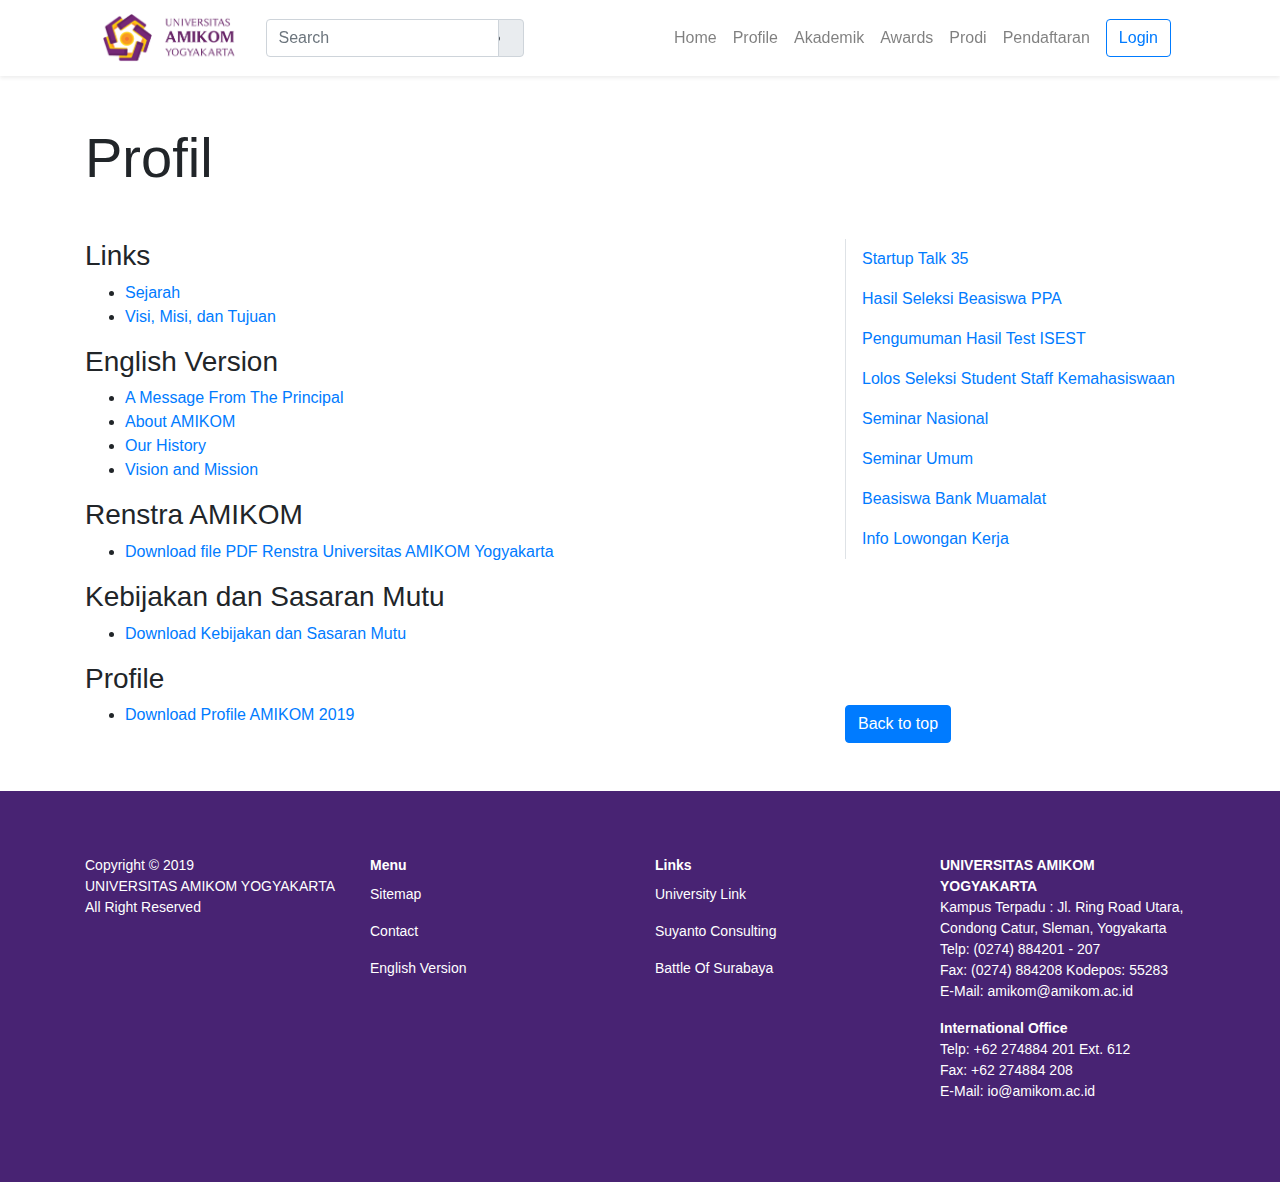
<file: profil.html>
<!DOCTYPE html>
<html lang="en">
<head>
  <meta charset="UTF-8">
  <meta name="viewport" content="width=device-width, initial-scale=1.0">
  <meta http-equiv="X-UA-Compatible" content="ie=edge">
  <link rel="icon" href="img/img_profile/favicon.png">
  <link rel="stylesheet" href="https://use.fontawesome.com/releases/v5.8.2/css/all.css" integrity="sha384-oS3vJWv+0UjzBfQzYUhtDYW+Pj2yciDJxpsK1OYPAYjqT085Qq/1cq5FLXAZQ7Ay" crossorigin="anonymous">
  <link rel="stylesheet" href="https://stackpath.bootstrapcdn.com/bootstrap/4.3.1/css/bootstrap.min.css" integrity="sha384-ggOyR0iXCbMQv3Xipma34MD+dH/1fQ784/j6cY/iJTQUOhcWr7x9JvoRxT2MZw1T" crossorigin="anonymous">
  <link rel="stylesheet" href="css/style.css">
  <title>Universitas Amikom Yogyakarta | News</title>
</head>
<body>
  <header class="shadow-sm fixed-top bg-white">
    <div class="container">
      <nav class="navbar navbar-expand-lg navbar-light">
        <a class="navbar-brand" href="#">
          <img src="img/img_profile/logo.png" alt="logo" height="50px">
        </a>
        <button class="navbar-toggler" type="button" data-toggle="collapse" data-target="#navbarNav" aria-controls="navbarNav" aria-expanded="false" aria-label="Toggle navigation">
          <span class="navbar-toggler-icon"></span>
        </button>
        <div class="collapse navbar-collapse" id="navbarNav">
          <form class="form-inline">
            <div class="input-group">              
              <input type="text" class="form-control" placeholder="Search" aria-label="Username" aria-describedby="basic-addon1">
              <div class="input-group-append">
                <button class="input-group-text" id="basic-addon1">
                  <li class="fas fa-search"></li>
                </button>
              </div>
            </div>
          </form>
          <ul class="ml-auto navbar-nav">
            <li class="nav-item">
              <a class="nav-link" href="#">Home</a>
            </li>
            <li class="nav-item">
              <a class="nav-link" href="#">Profile</a>
            </li>
            <li class="nav-item">
              <a class="nav-link" href="#">Akademik</a>
            </li>
            <li class="nav-item">
              <a class="nav-link" href="#">Awards</a>
            </li>
            <li class="nav-item">
              <a class="nav-link" href="#">Prodi</a>
            </li>
            <li class="nav-item">
              <a class="nav-link" href="#">Pendaftaran</a>
            </li>
          </ul>
          <ul class="navbar-nav">            
            <li class="nav-item">
              <a class="nav-link" href="#">
                <div class="btn btn-outline-primary">Login</div>
              </a>
            </li>
          </ul>
        </div>
      </nav>
    </div>
  </header>

  <section class="title-page pt-5 mb-5" id="top">
    <div class="container">
      <p class="display-4">
        Profil
      </p>
    </div>
  </section>

  <section class="mb-5">
    <div class="container">
      <div class="row">
        <div class="col-lg-8 col-md-12">
		  <h3>Links</h2>
          <ul>
            <li><a href="#">Sejarah</a></li>
            <li><a href="#">Visi, Misi, dan Tujuan</a></li>
          </ul>
          <h3>English Version</h3>
          <ul>
            <li><a href="#">A Message From The Principal</a></li>
            <li><a href="#">About AMIKOM</a></li>
            <li><a href="#">Our History</a></li>
            <li><a href="#">Vision and Mission</a></li>
          </ul>
          <h3>Renstra AMIKOM</h3>
          <ul>
            <li><a href="#">Download file PDF Renstra Universitas AMIKOM Yogyakarta</a></li>
          </ul>
          <h3>Kebijakan dan Sasaran Mutu</h3>
          <ul>
            <li><a href="#">Download Kebijakan dan Sasaran Mutu</a></li>
          </ul>
          <h3>Profile</h3>
          <ul>
            <li><a href="#">Download Profile AMIKOM 2019</a></li>
          </ul>

        </div>
        <div class="col-lg-4 position-relative d-none d-lg-block">
          <nav class="nav flex-column border-left">            
            <a class="nav-link" href="#">Startup Talk 35</a>
            <a class="nav-link" href="#">Hasil Seleksi Beasiswa PPA</a>
            <a class="nav-link" href="#">Pengumuman Hasil Test ISEST</a>
            <a class="nav-link" href="#">Lolos Seleksi Student Staff Kemahasiswaan</a>
            <a class="nav-link" href="#">Seminar Nasional</a>
            <a class="nav-link" href="#">Seminar Umum</a>
            <a class="nav-link" href="#">Beasiswa Bank Muamalat</a>
            <a class="nav-link" href="#">Info Lowongan Kerja</a>
          </nav>
          <a href="#top" class="position-absolute" style="bottom: 0;">
            <div class="btn btn-primary">
              Back to top
            </div>
          </a>
        </div>
      </div>
    </div>
  </section>

  <section class="footer">
    <div class="container">
      <div class="jumbotron jumbotron-fluid bg-transparent mb-0">
        <div class="row">
          <div class="col-lg-3 col-md-6 col-sm-12">
            <p>
              Copyright &copy; 2019 <br>
              UNIVERSITAS AMIKOM YOGYAKARTA <br>
              All Right Reserved
            </p>
          </div>
          <div class="col-lg-3 col-md-6 col-sm-12">
            <b>Menu</b>
            <ul class="nav flex-column">
              <li class="nav-item">
                <a class="nav-link" href="#">Sitemap</a>
              </li>
              <li class="nav-item">
                <a class="nav-link" href="#">Contact</a>
              </li>
              <li class="nav-item">
                <a class="nav-link" href="#">English Version</a>
              </li>
            </ul>
          </div>
          <div class="col-lg-3 col-md-6 col-sm-12">
            <b>Links</b>
            <ul class="nav flex-column">
              <li class="nav-item">
                <a class="nav-link" href="#">University Link</a>
              </li>
              <li class="nav-item">
                <a class="nav-link" href="#">Suyanto Consulting</a>
              </li>
              <li class="nav-item">
                <a class="nav-link" href="#">Battle Of Surabaya</a>
              </li>
            </ul>
          </div>
          <div class="col-lg-3 col-md-6 col-sm-12">
            <p>
              <b>UNIVERSITAS AMIKOM YOGYAKARTA</b> <br>
              Kampus Terpadu : Jl. Ring Road Utara, Condong Catur, Sleman, Yogyakarta <br>                
              Telp: (0274) 884201 - 207 <br>
              Fax: (0274) 884208 Kodepos: 55283 <br>   
              E-Mail: amikom@amikom.ac.id
            </p>
            <p>              
              <b>International Office</b> <br>
              Telp: +62 274884 201 Ext. 612 <br>
              Fax: +62 274884 208 <br>
              E-Mail: io@amikom.ac.id <br>
            </p>
          </div>
        </div>
      </div>
    </div>
  </section>
  
  <script src="https://code.jquery.com/jquery-3.3.1.slim.min.js" integrity="sha384-q8i/X+965DzO0rT7abK41JStQIAqVgRVzpbzo5smXKp4YfRvH+8abtTE1Pi6jizo" crossorigin="anonymous"></script>
  <script src="https://cdnjs.cloudflare.com/ajax/libs/popper.js/1.14.7/umd/popper.min.js" integrity="sha384-UO2eT0CpHqdSJQ6hJty5KVphtPhzWj9WO1clHTMGa3JDZwrnQq4sF86dIHNDz0W1" crossorigin="anonymous"></script>
  <script src="https://stackpath.bootstrapcdn.com/bootstrap/4.3.1/js/bootstrap.min.js" integrity="sha384-JjSmVgyd0p3pXB1rRibZUAYoIIy6OrQ6VrjIEaFf/nJGzIxFDsf4x0xIM+B07jRM" crossorigin="anonymous"></script>
</body>
</html>
</file>
<file: css/style.css>
html{
	scroll-behavior	: smooth;
}

body{
    font-family: 'roboto', sans-serif;
}

.carousel{
    margin-top: 76px;
    background-image: url('../img/banner.png');
    background-size: cover;
}

.carousel .jumbotron{
    background-color: transparent;
    color: white;
}

.ilustration{
    top: -370px;
}

.title-page{
	margin-top: 76px;
}

.news{
    margin-top: 200px;
}

.news .card{
    overflow: hidden;  
    position: relative;
    transition: all 0.2s ease;  
}

.news .card:hover{
    box-shadow: 0 1rem 3rem rgba(0,0,0,.175)!important;
}

.footer{
    background-color: #482373;
    color: white;
    font-size: 14px;
}

.footer .nav-link{
    color: white!important;
    padding-left: 0px;
}
</file>
